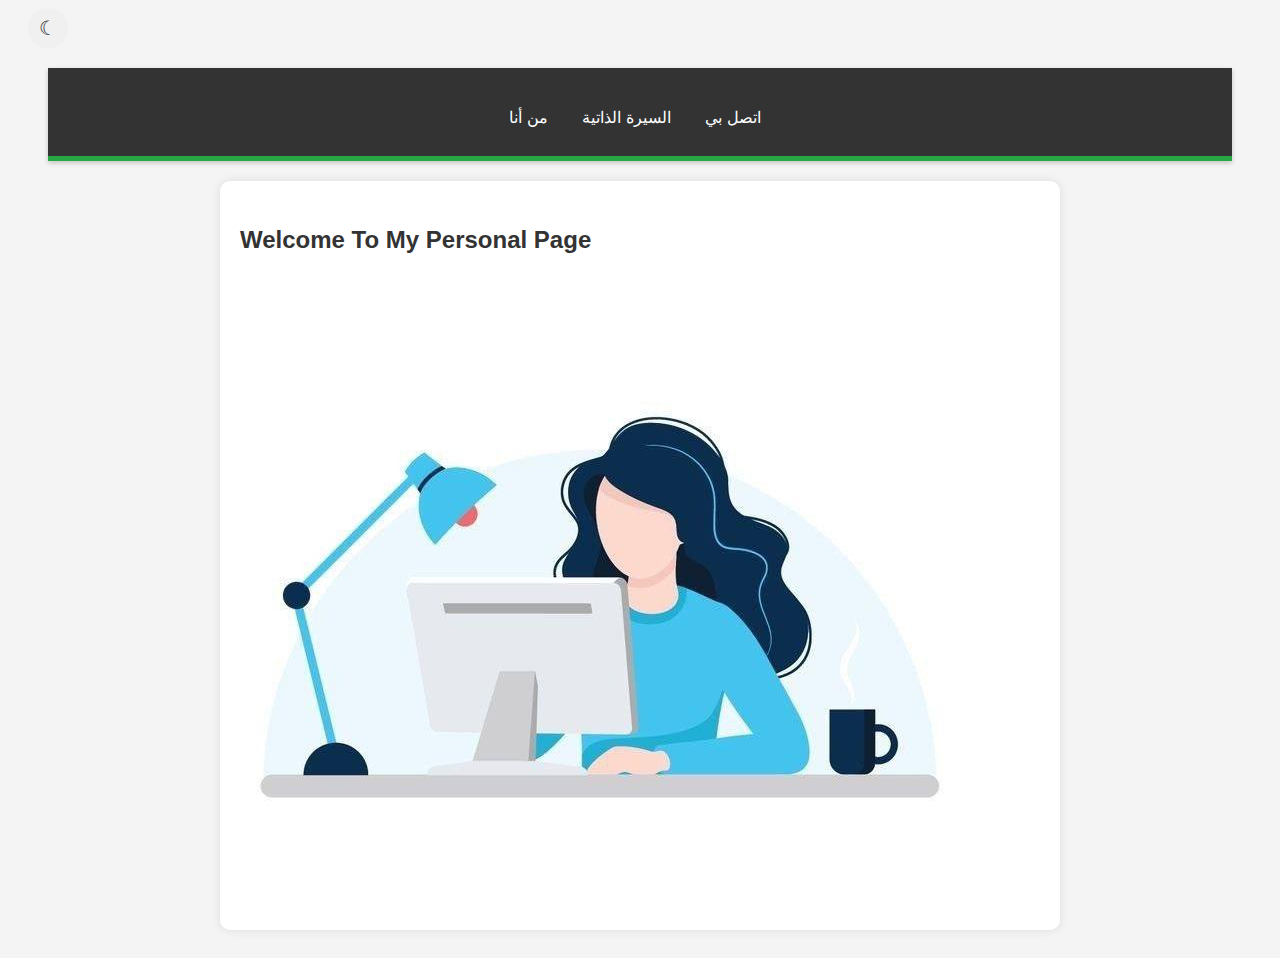
<file: index.html>
<!DOCTYPE html>
<html lang="ar">
<head>
    <meta charset="UTF-8">
    <meta name="viewport" content="width=device-width, initial-scale=1.0">
    <title>الصفحة الشخصية</title>
    <link rel="stylesheet" href="styles.css">
</head>

<body>
    <input type="checkbox" id="dark-mode-toggle">
    <label for="dark-mode-toggle" class="toggle-label">☾</label>
    <div class="content">
    <header>
        <h1></h1>
        <nav>
            <ul>
                <li><a href="about.html">من أنا</a></li>
                <li><a href="resume.html">السيرة الذاتية</a></li>
                <li><a href="contact.html">اتصل بي</a></li>
            </ul>
        </nav>
    </header>

    <main>
        <section>
            <h2> Welcome To My Personal Page</h2>
            <img src="profile.jpg" class="animated-element">
            
        </section>
    </main>

   
</body>
</div>
</html>
</file>
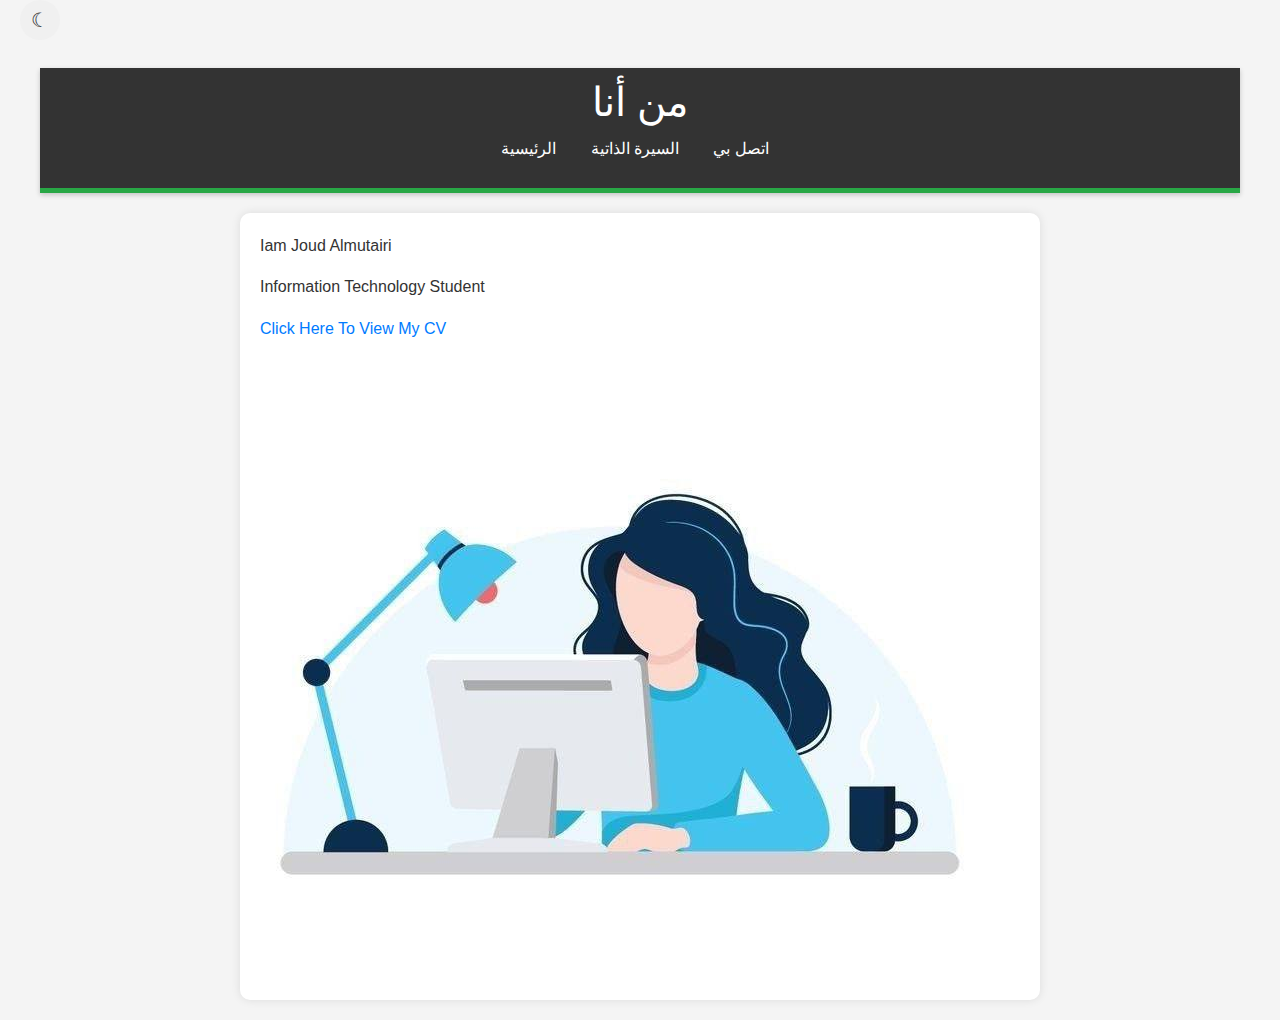
<file: about.html>
<!DOCTYPE html>
<html lang="ar">
<head>
    <meta charset="UTF-8">
    <meta name="viewport" content="width=device-width, initial-scale=1.0">
    <title>من أنا</title>
    <!-- Bootstrap CSS -->
    <link rel="stylesheet" href="https://stackpath.bootstrapcdn.com/bootstrap/4.5.2/css/bootstrap.min.css">
    <link rel="stylesheet" href="styles.css">
    <style>
       
        .animated-element {
            transition: transform 0.3s ease;
        }

        .animated-element:hover {
            transform: scale(1.1);
        }
    </style>
</head>
<body>
    <title>Dark Mode Toggle</title>
    
</head>
<body>
    <input type="checkbox" id="dark-mode-toggle">
<label for="dark-mode-toggle" class="toggle-label">☾</label>
<div class="content">
    
        
      

    <header>
        <h1>من أنا</h1>
        <nav>
            <ul>
                <li><a href="index.html">الرئيسية</a></li>
                <li><a href="resume.html">السيرة الذاتية</a></li>
                <li><a href="contact.html">اتصل بي</a></li>
            </ul>
        </nav>
    </header>

    <main>
        <section>
            <p> Iam Joud Almutairi</p>
            <p> Information Technology Student</p>
            <p><a href="resume.html"> Click Here To View My CV   </a></p>
            <img src="profile.jpg" alt="صورة شخصية" class="img-fluid animated-element">
        </section>
    </main>

    

    <!-- Bootstrap JS و Popper.js -->
    <script src="https://code.jquery.com/jquery-3.5.1.slim.min.js"></script>
    <script src="https://cdn.jsdelivr.net/npm/@popperjs/core@2.5.4/dist/umd/popper.min.js"></script>
    <script src="https://stackpath.bootstrapcdn.com/bootstrap/4.5.2/js/bootstrap.min.js"></script>
</body>
</div>
</html>
</file>
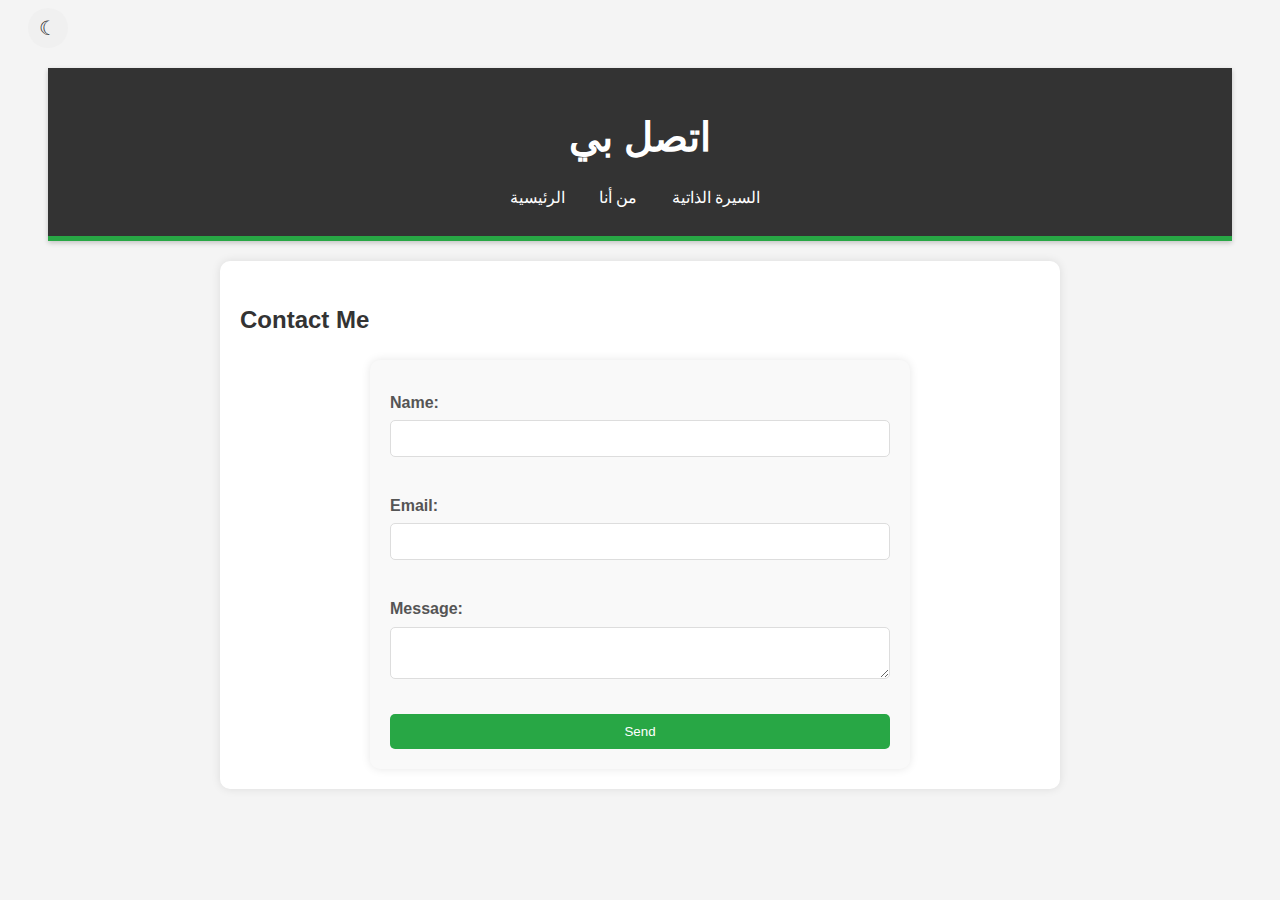
<file: contact.html>
<!DOCTYPE html>
<html lang="ar">
<head>
    <meta charset="UTF-8">
    <meta name="viewport" content="width=device-width, initial-scale=1.0">
    <title>اتصل بي</title>
    <link rel="stylesheet" href="styles.css">
    <style>
      
        @media screen and (max-width: 768px) {
            body {
                padding: 0 10px;
            }
            main {
                padding: 10px;
            }
            header h1 {
                font-size: 2rem;
            }
            nav ul li {
                display: block;
                margin-right: 0;
                margin-bottom: 10px;
            }
        }
    </style>
</head>
<body>   <input type="checkbox" id="dark-mode-toggle">
    <label for="dark-mode-toggle" class="toggle-label">☾</label>
    <div class="content">

    <header>
        <h1> اتصل بي</h1>
        <nav>
            <ul>
                <li><a href="index.html">الرئيسية</a></li>
                <li><a href="about.html">من أنا</a></li>
                <li><a href="resume.html">السيرة الذاتية</a></li>
            </ul>
        </nav>
    </header>

    <main>
        <section>
            <h2> Contact Me</h2>
            <form action="mailto:your-email@example.com" method="post" enctype="text/plain">
                <label for="name">Name:</label>
                <input type="text" id="name" name="name">
                <br>
                <label for="email"> Email:</label>
                <input type="email" id="email" name="email">
                <br>
                <label for="message">Message:</label>
                <textarea id="message" name="message"></textarea>
                <br>
                <input type="submit" value="Send">
            </form>
        </section>
    </main>

   
</body>
</div>
</html>
</file>
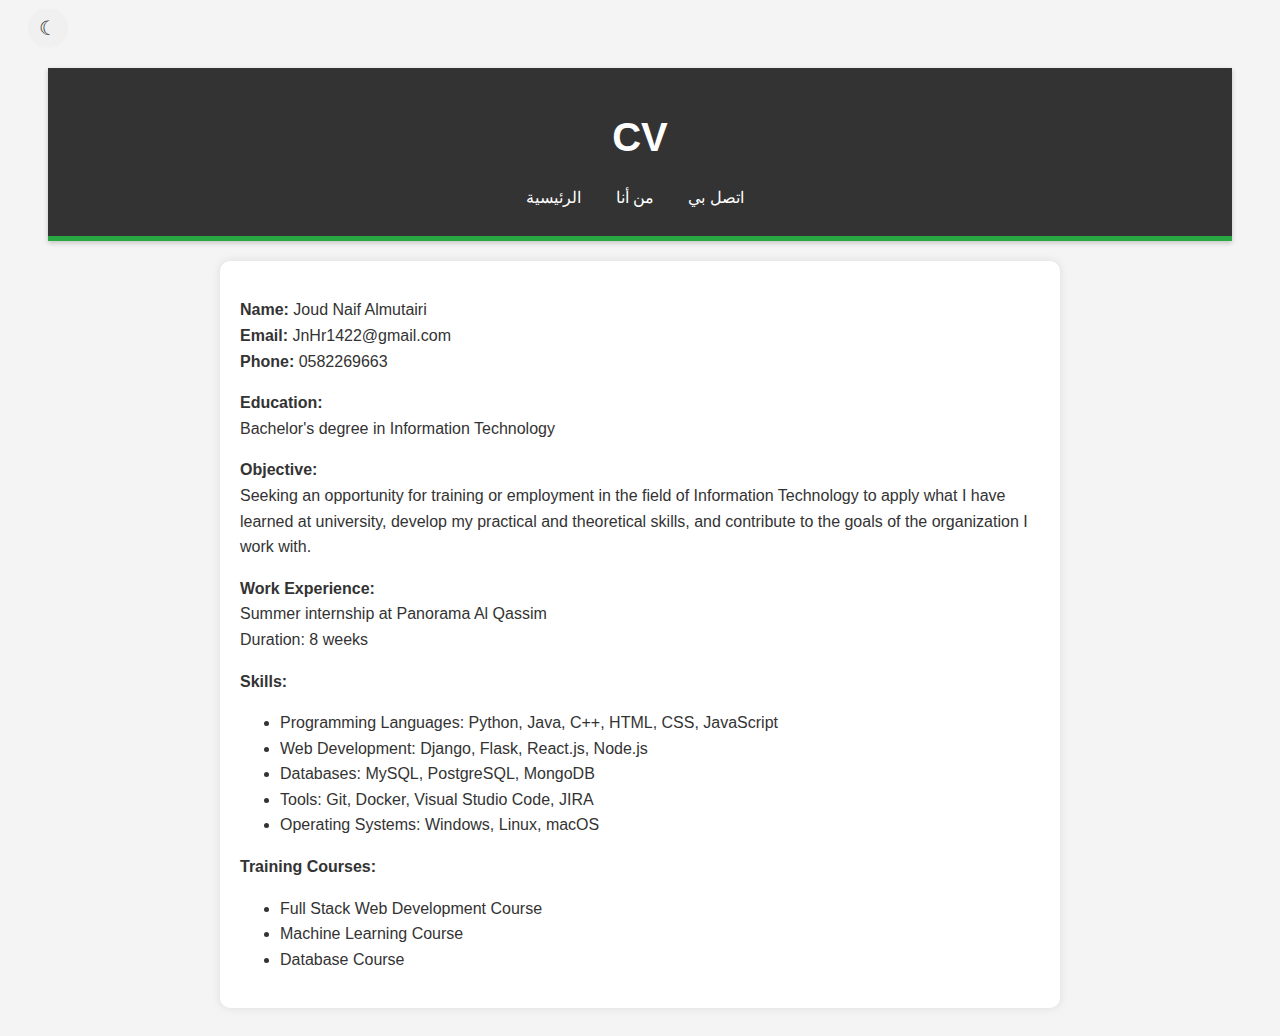
<file: resume.html>
<!DOCTYPE html>
<html lang="en">
<head>
    <meta charset="UTF-8">
    <meta name="viewport" content="width=device-width, initial-scale=1.0">
    <title>Curriculum Vitae</title>
    <link rel="stylesheet" href="styles.css">
    <style>
        @media screen and (max-width: 768px) {
            body {
                padding: 0 10px;
            }
            main {
                padding: 10px;
            }
            header h1 {
                font-size: 2rem;
            }
            nav ul li {
                display: block;
                margin-right: 0;
                margin-bottom: 10px;
            }
        }
    </style>
</head>
<body>
    <input type="checkbox" id="dark-mode-toggle">
    <label for="dark-mode-toggle" class="toggle-label">☾</label>
    <div class="content"> 
    <header>
        <h1>CV</h1>
        <nav>
            <ul>
                <li><a href="index.html">الرئيسية</a></li>
                <li><a href="about.html"> من أنا</a></li>
                <li><a href="contact.html"> اتصل بي</a></li>
            </ul>
        </nav>
    </header>

    <main>
        <section>
            <p>
                <strong>Name:</strong> Joud Naif Almutairi<br>
                <strong>Email:</strong> JnHr1422@gmail.com<br>
                <strong>Phone:</strong> 0582269663
            </p>
            <p>
                <strong>Education:</strong><br>
                Bachelor's degree in Information Technology
            </p>
            <p>
                <strong>Objective:</strong><br>
                Seeking an opportunity for training or employment in the field of Information Technology to apply what I have learned at university, develop my practical and theoretical skills, and contribute to the goals of the organization I work with.
            </p>
            <p>
                <strong>Work Experience:</strong><br>
                Summer internship at Panorama Al Qassim<br>
                Duration: 8 weeks
            </p>
            <p>
                <strong>Skills:</strong>
                <ul>
                    <li>Programming Languages: Python, Java, C++, HTML, CSS, JavaScript</li>
                    <li>Web Development: Django, Flask, React.js, Node.js</li>
                    <li>Databases: MySQL, PostgreSQL, MongoDB</li>
                    <li>Tools: Git, Docker, Visual Studio Code, JIRA</li>
                    <li>Operating Systems: Windows, Linux, macOS</li>
                </ul>
            </p>
            <p>
                <strong>Training Courses:</strong>
                <ul>
                    <li>Full Stack Web Development Course</li>
                    <li>Machine Learning Course</li>
                    <li>Database Course</li>
                </ul>
            </p>
        </section>
    </main>

    
</body>
</div>
</html>
</file>
<file: styles.css>
/* اللايت مود (الوضع الافتراضي) */
body {
    font-family: 'Segoe UI', Tahoma, Geneva, Verdana, sans-serif;
    line-height: 1.6;
    background-color: #f4f4f4;
    color: #333;
    padding: 0 20px;
    transition: background-color 0.3s ease;
}

header {
    background-color: #333;
    color: #fff;
    padding: 10px 0;
    text-align: center;
    margin-bottom: 20px;
    border-bottom: 5px solid #28a745;
    box-shadow: 0 2px 5px rgba(0, 0, 0, 0.2);
    transition: background-color 0.3s ease, box-shadow 0.3s ease;
}

header h1 {
    margin-bottom: 10px;
    text-transform: uppercase;
    font-size: 2.5rem;
}

nav ul {
    list-style: none;
    padding: 0;
}

nav ul li {
    display: inline;
    margin-right: 10px;
    transition: transform 0.2s ease;
}

nav ul li a {
    color: #fff;
    text-decoration: none;
    padding: 5px 10px;
    border-radius: 5px;
    transition: background-color 0.3s ease, transform 0.2s ease;
}

nav ul li a:hover {
    background-color: #575757;
    transform: translateY(-3px);
    box-shadow: 0 2px 5px rgba(0, 0, 0, 0.1);
}

main {
    max-width: 800px;
    margin: 0 auto;
    padding: 20px;
    background-color: #fff;
    border-radius: 10px;
    box-shadow: 0 0 10px rgba(0, 0, 0, 0.1);
    transition: box-shadow 0.3s ease;
}

main img {
    max-width: 100%;
    height: auto;
    border-radius: 10px;
    margin-top: 10px;
    transition: transform 0.3s ease;
}

main img:hover {
    transform: scale(1.1);
}

footer {
    text-align: center;
    margin-top: 20px;
    padding: 10px 0;
    background-color: #333;
    color: #fff;
    border-radius: 0 0 10px 10px;
    box-shadow: 0 -2px 5px rgba(0, 0, 0, 0.2);
    transition: background-color 0.3s ease;
}

footer:hover {
    background-color: #292929;
}

/* Form styles */
form {
    display: flex;
    flex-direction: column;
    max-width: 500px;
    margin: 0 auto;
    padding: 20px;
    background-color: #f9f9f9;
    border-radius: 10px;
    box-shadow: 0 0 10px rgba(0, 0, 0, 0.1);
}

form label {
    margin-top: 10px;
    font-weight: bold;
    color: #555;
    transition: color 0.3s ease;
}

form input[type="text"],
form input[type="email"],
form textarea {
    padding: 10px;
    margin-top: 5px;
    border: 1px solid #ddd;
    border-radius: 5px;
    transition: border-color 0.3s ease;
}

form input[type="submit"] {
    padding: 10px 20px;
    background-color: #28a745;
    color: #fff;
    border: none;
    border-radius: 5px;
    cursor: pointer;
    margin-top: 10px;
    transition: background-color 0.3s ease, transform 0.2s ease;
}

form input[type="submit"]:hover {
    background-color: #218838;
    transform: scale(1.05);
}
body {
    font-family: Arial, sans-serif;
    transition: background-color 0.3s, color 0.3s;
}

.content {
    padding: 20px;
}

.toggle-label {
    cursor: pointer;
    display: inline-block;
    width: 40px;
    height: 40px;
    background-color: #f0f0f0;
    color: #333;
    border-radius: 50%;
    transition: background-color 0.3s, color 0.3s;
    display: flex;
    align-items: center;
    justify-content: center;
    font-size: 20px;
}

#dark-mode-toggle {
    display: none;
}

#dark-mode-toggle:checked ~ .content {
    background-color: #121212;
    color: #ffffff;
}

#dark-mode-toggle:checked ~ .toggle-label {
    background-color: #333;
    color: #ffffff;
}
</file>
